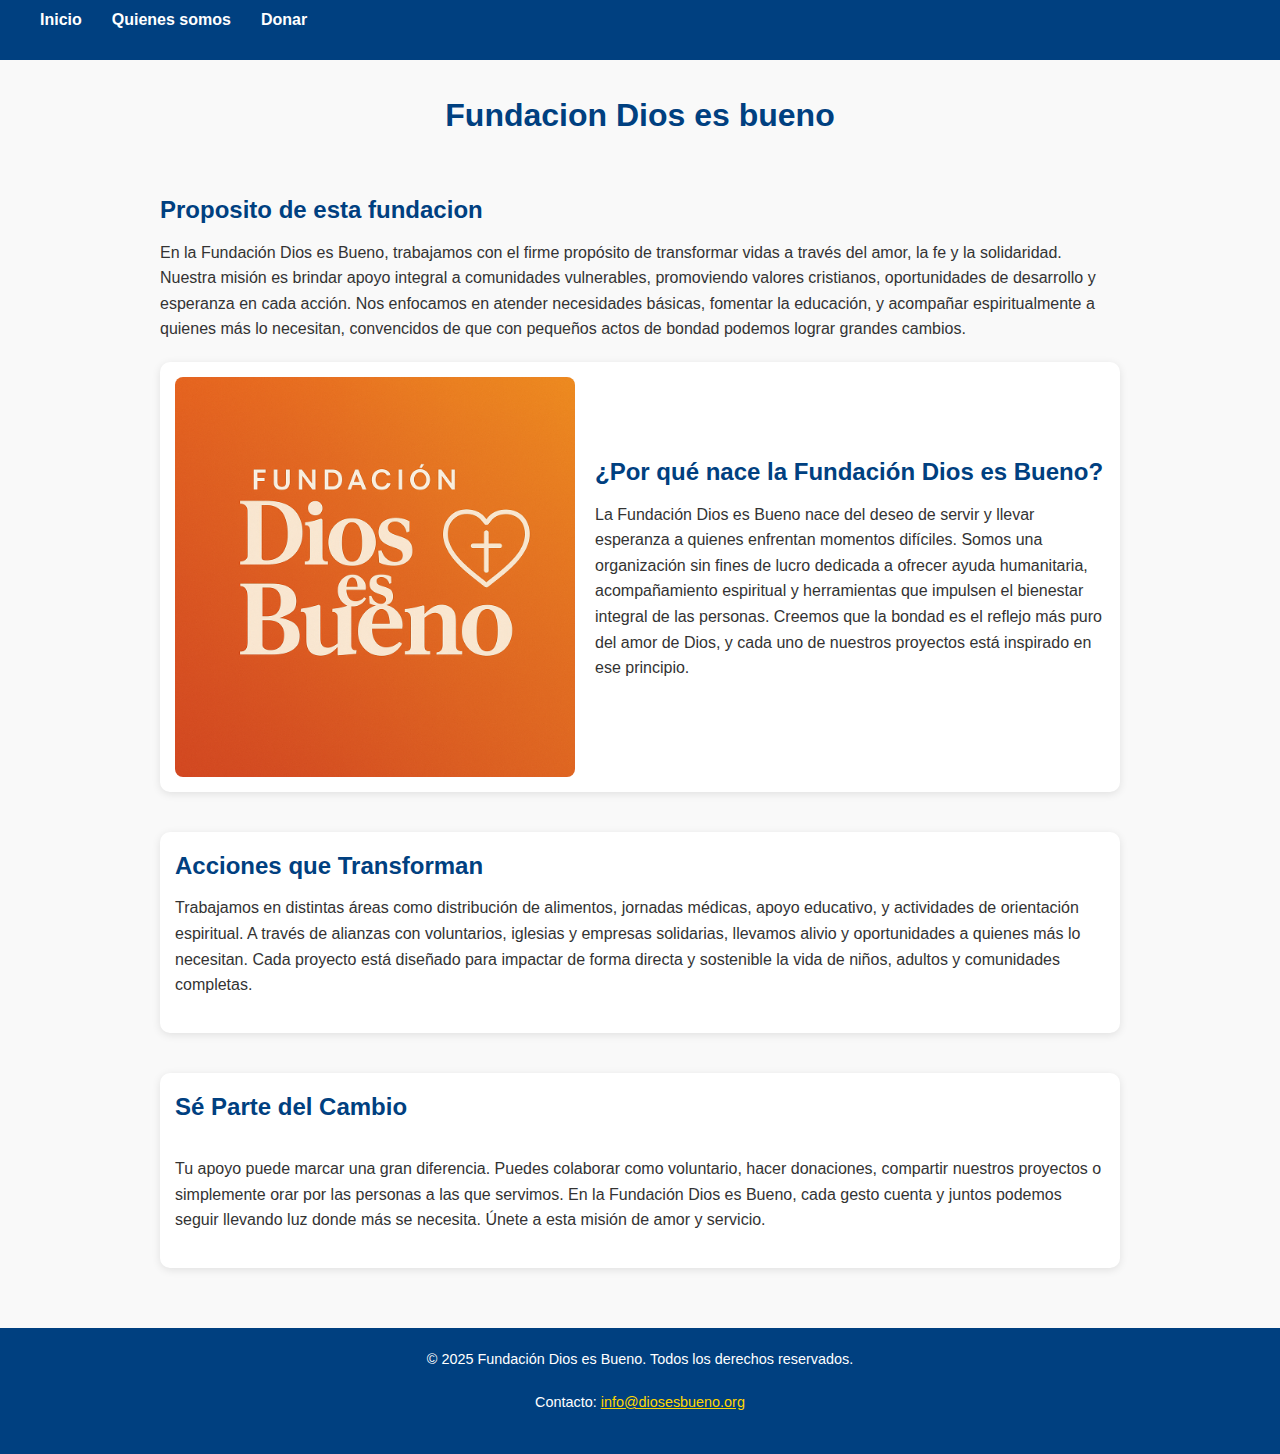
<file: index.html>
<!DOCTYPE html>
<html lang="en">
<head>
    <meta charset="UTF-8">
    <meta name="viewport" content="width=device-width, initial-scale=1.0">
    <link rel="stylesheet" href="style.css">
    <title>Dios es bueno</title>
</head>
<body>
    <div class="wrapper">
        
        <header class="navbar">
            <input type="checkbox" id="menu-toggle">
            <label for="menu-toggle" class="menu-icon">
              <span></span>
              <span></span>
              <span></span>
            </label>
            <ul class="nav-links">
              <li><a href="index.html">Inicio</a></li>
              <li><a href="quienesSomos.html">Quienes somos</a></li>
              <li><a href="donar.html">Donar</a></li>
            </ul>
          </header>
        

    <h1 id="TituloPagina">Fundacion Dios es bueno</h1>

    <section>
        <h2>Proposito de esta fundacion</h2>
        <p>En la Fundación Dios es Bueno, trabajamos con el firme propósito de transformar vidas a través del amor, la fe y la solidaridad. Nuestra misión es brindar apoyo integral a comunidades vulnerables, promoviendo valores cristianos, oportunidades de desarrollo y esperanza en cada acción. Nos enfocamos en atender necesidades básicas, fomentar la educación, y acompañar espiritualmente a quienes más lo necesitan, convencidos de que con pequeños actos de bondad podemos lograr grandes cambios.</p>
   

        <article id="articulo1">

            <img id="imagenARticulo1" src="3b9da6f4-1120-46bd-8400-515ab020e9f6.png" alt="imagen de la fundacion">

            <div id="contenidoarticulo1">
                <h2 id="tituloarticulo1">¿Por qué nace la Fundación Dios es Bueno?</h2>
             <p>La Fundación Dios es Bueno nace del deseo de servir y llevar esperanza a quienes enfrentan momentos difíciles. Somos una organización sin fines de lucro dedicada a ofrecer ayuda humanitaria, acompañamiento espiritual y herramientas que impulsen el bienestar integral de las personas. Creemos que la bondad es el reflejo más puro del amor de Dios, y cada uno de nuestros proyectos está inspirado en ese principio.</p>
            </div>     
        </article>


        <article id="articulo2">

            <div>
                <h2 id="tituloarticulo2"> Acciones que Transforman</h1>
                <p>Trabajamos en distintas áreas como distribución de alimentos, jornadas médicas, apoyo educativo, y actividades de orientación espiritual. A través de alianzas con voluntarios, iglesias y empresas solidarias, llevamos alivio y oportunidades a quienes más lo necesitan. Cada proyecto está diseñado para impactar de forma directa y sostenible la vida de niños, adultos y comunidades completas.</p>
            </div>

        </article>


        <article id="articulo3">

            <h2 id="tituloArticulo3">Sé Parte del Cambio</h1>
                <p>Tu apoyo puede marcar una gran diferencia. Puedes colaborar como voluntario, hacer donaciones, compartir nuestros proyectos o simplemente orar por las personas a las que servimos. En la Fundación Dios es Bueno, cada gesto cuenta y juntos podemos seguir llevando luz donde más se necesita. Únete a esta misión de amor y servicio.
                </p>
        </article>


    </section>
    </div>
    <footer class="footer">
        <p>&copy; 2025 Fundación Dios es Bueno. Todos los derechos reservados.</p>
        <p>Contacto: <a href="mailto:info@diosesbueno.org" style="color: #ffd700;">info@diosesbueno.org</a></p>
    </footer>
    

</body>
</html>
</file>
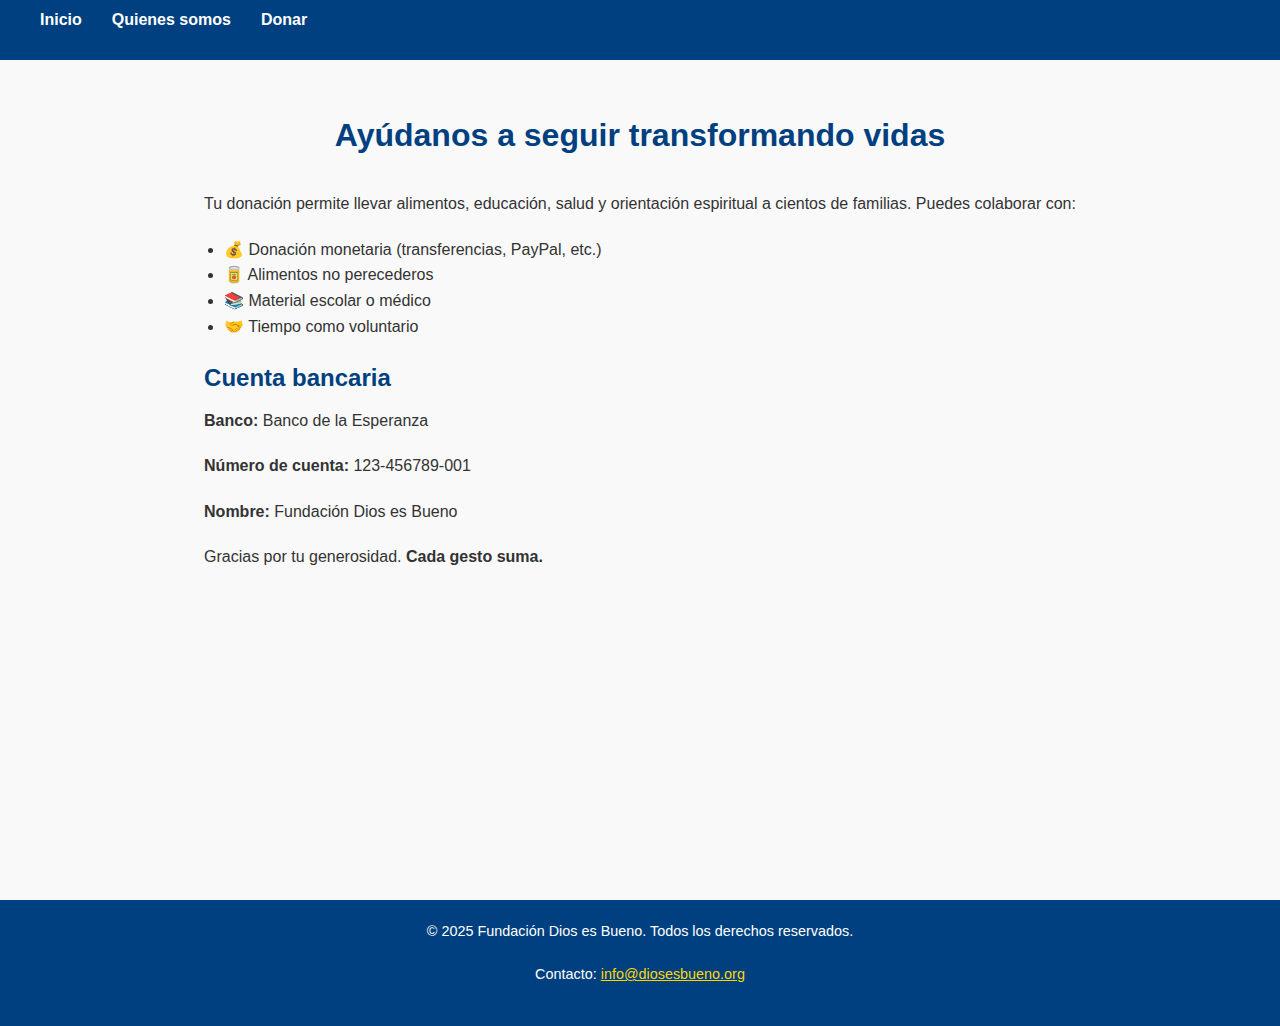
<file: donar.html>
<!DOCTYPE html>
<html lang="es">
<head>
  <meta charset="UTF-8" />
  <meta name="viewport" content="width=device-width, initial-scale=1.0"/>
  <title>Donar | Fundación Dios es Bueno</title>
  <link rel="stylesheet" href="style.css" />
</head>
<body>
  <div class="wrapper">

    <header class="navbar">
      <input type="checkbox" id="menu-toggle">
      <label for="menu-toggle" class="menu-icon">
        <span></span>
        <span></span>
        <span></span>
      </label>
      <ul class="nav-links">
        <li><a href="index.html">Inicio</a></li>
        <li><a href="quienesSomos.html">Quienes somos</a></li>
        <li><a href="donar.html">Donar</a></li>
      </ul>
    </header>

    
    <main class="contenido">
      <h1 id="TituloPagina">Ayúdanos a seguir transformando vidas</h1>

      <p>Tu donación permite llevar alimentos, educación, salud y orientación espiritual a cientos de familias. Puedes colaborar con:</p>

      <ul>
        <li>💰 Donación monetaria (transferencias, PayPal, etc.)</li>
        <li>🥫 Alimentos no perecederos</li>
        <li>📚 Material escolar o médico</li>
        <li>🤝 Tiempo como voluntario</li>
      </ul>

      <h2>Cuenta bancaria</h2>
      <p><strong>Banco:</strong> Banco de la Esperanza</p>
      <p><strong>Número de cuenta:</strong> 123-456789-001</p>
      <p><strong>Nombre:</strong> Fundación Dios es Bueno</p>

      <p>Gracias por tu generosidad. <strong>Cada gesto suma.</strong></p>
    </main>

  </div>

  <!-- Footer -->
  <footer class="footer">
    <p>&copy; 2025 Fundación Dios es Bueno. Todos los derechos reservados.</p>
    <p>Contacto: <a href="mailto:info@diosesbueno.org" style="color: #ffd700;">info@diosesbueno.org</a></p>
  </footer>

</body>
</html>
</file>
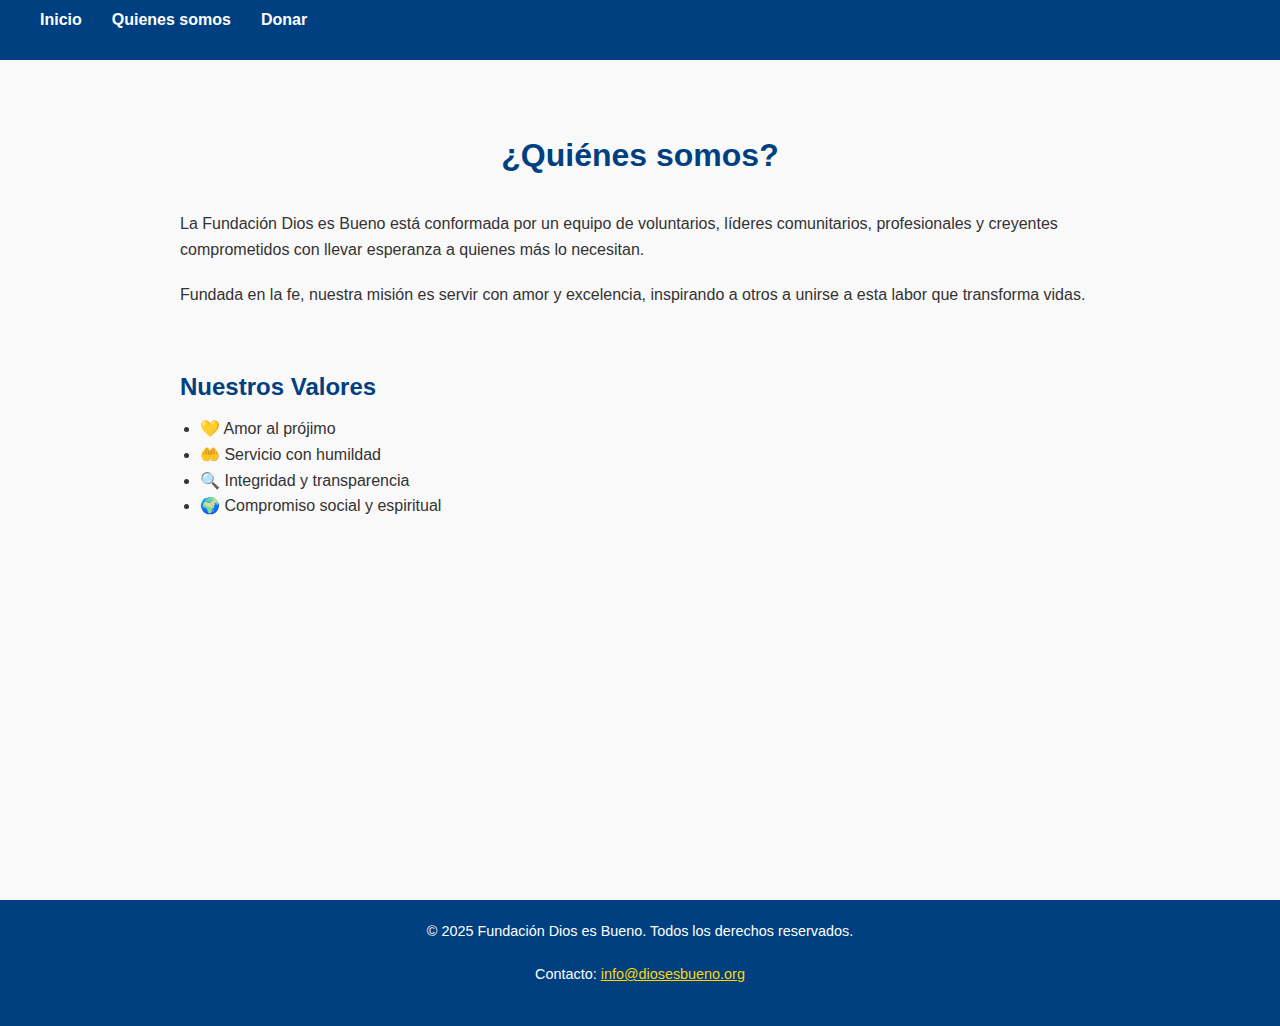
<file: quienesSomos.html>
<!DOCTYPE html>
<html lang="es">
<head>
  <meta charset="UTF-8" />
  <meta name="viewport" content="width=device-width, initial-scale=1.0"/>
  <title>¿Quiénes Somos? | Fundación Dios es Bueno</title>
  <link rel="stylesheet" href="style.css" />
</head>
<body>
  <div class="wrapper">
    
    <header class="navbar">
      <input type="checkbox" id="menu-toggle">
      <label for="menu-toggle" class="menu-icon">
        <span></span>
        <span></span>
        <span></span>
      </label>
      <ul class="nav-links">
        <li><a href="index.html">Inicio</a></li>
        <li><a href="quienesSomos.html">Quienes somos</a></li>
        <li><a href="donar.html">Donar</a></li>
      </ul>
    </header>
  
    <main>
      <section>
        <h1 id="TituloPagina">¿Quiénes somos?</h1>
        <p>La Fundación Dios es Bueno está conformada por un equipo de voluntarios, líderes comunitarios, profesionales y creyentes comprometidos con llevar esperanza a quienes más lo necesitan.</p>

        <p>Fundada en la fe, nuestra misión es servir con amor y excelencia, inspirando a otros a unirse a esta labor que transforma vidas.</p>
      </section>

      <section>
        <h2>Nuestros Valores</h2>
        <ul>
          <li>💛 Amor al prójimo</li>
          <li>🤲 Servicio con humildad</li>
          <li>🔍 Integridad y transparencia</li>
          <li>🌍 Compromiso social y espiritual</li>
        </ul>
      </section>
    </main>

  </div>

  
  <footer class="footer">
    <p>&copy; 2025 Fundación Dios es Bueno. Todos los derechos reservados.</p>
    <p>Contacto: <a href="mailto:info@diosesbueno.org" style="color: #ffd700;">info@diosesbueno.org</a></p>
  </footer>

</body>
</html>
</file>
<file: style.css>
* {
  margin: 0;
  padding: 0;
  box-sizing: border-box;
}

html, body {
  height: 100%;
  font-family: 'Segoe UI', sans-serif;
  background-color: #f9f9f9;
  color: #333;
  line-height: 1.6;
}


.wrapper {
  display: flex;
  flex-direction: column;
  min-height: 100vh;
}

main, .contenido, section {
  flex: 1;
  padding: 20px;
  max-width: 1000px;
  margin: auto;
}


header.navbar {
  background-color: #004080;
  padding: 0 20px;
  min-height: 60px;
  display: flex;
  align-items: center;
  justify-content: space-between;
  position: relative;
  z-index: 1000;
}


#menu-toggle {
  display: none;
}


.menu-icon {
  display: none;
  flex-direction: column;
  justify-content: space-between;
  align-items: center;
  width: 30px;
  height: 22px;
  cursor: pointer;
  z-index: 1001;
}

.menu-icon span {
  display: block;
  height: 3px;
  width: 100%;
  background-color: #fff;
  border-radius: 2px;
}


.nav-links {
  list-style: none;
  display: flex;
  gap: 30px;
}

.nav-links li a {
  color: #fff;
  text-decoration: none;
  font-weight: bold;
  transition: color 0.3s ease;
}

.nav-links li a:hover {
  color: #ffd700;
}


#TituloPagina, main h1 {
  text-align: center;
  font-size: 2rem;
  margin: 30px 0;
  color: #004080;
}

h2 {
  color: #004080;
  margin-bottom: 10px;
}


p, ul {
  margin-bottom: 20px;
}

ul {
  padding-left: 20px;
}


article {
  margin-bottom: 40px;
  display: flex;
  flex-wrap: wrap;
  align-items: center;
  gap: 20px;
  background-color: #fff;
  padding: 15px;
  border-radius: 10px;
  box-shadow: 0 2px 8px rgba(0,0,0,0.1);
}


#imagenARticulo1 {
  width: 100%;
  max-width: 400px;
  height: auto;
  border-radius: 8px;
}


#contenidoarticulo1 {
  flex: 1;
}


footer.footer {
  background-color: #004080;
  color: #fff;
  text-align: center;
  padding: 20px;
  font-size: 0.9rem;
  margin-top: auto;
}


@media (max-width: 768px) {
  .menu-icon {
    display: flex;
  }

  .nav-links {
    display: none;
    flex-direction: column;
    background-color: #004080;
    position: absolute;
    top: 60px;
    left: 0;
    width: 100%;
    padding: 20px 0;
    text-align: center;
    gap: 20px;
  }

  #menu-toggle:checked + .menu-icon + .nav-links {
    display: flex;
  }

  article {
    flex-direction: column;
    text-align: center;
  }

  #imagenARticulo1 {
    max-width: 100%;
  }

  #TituloPagina, main h1 {
    font-size: 1.6rem;
  }
}


rotate-on-click {
  transition: transform 0.6s ease;
}

.rotate {
  transform: rotate(360deg);
  }
</file>
